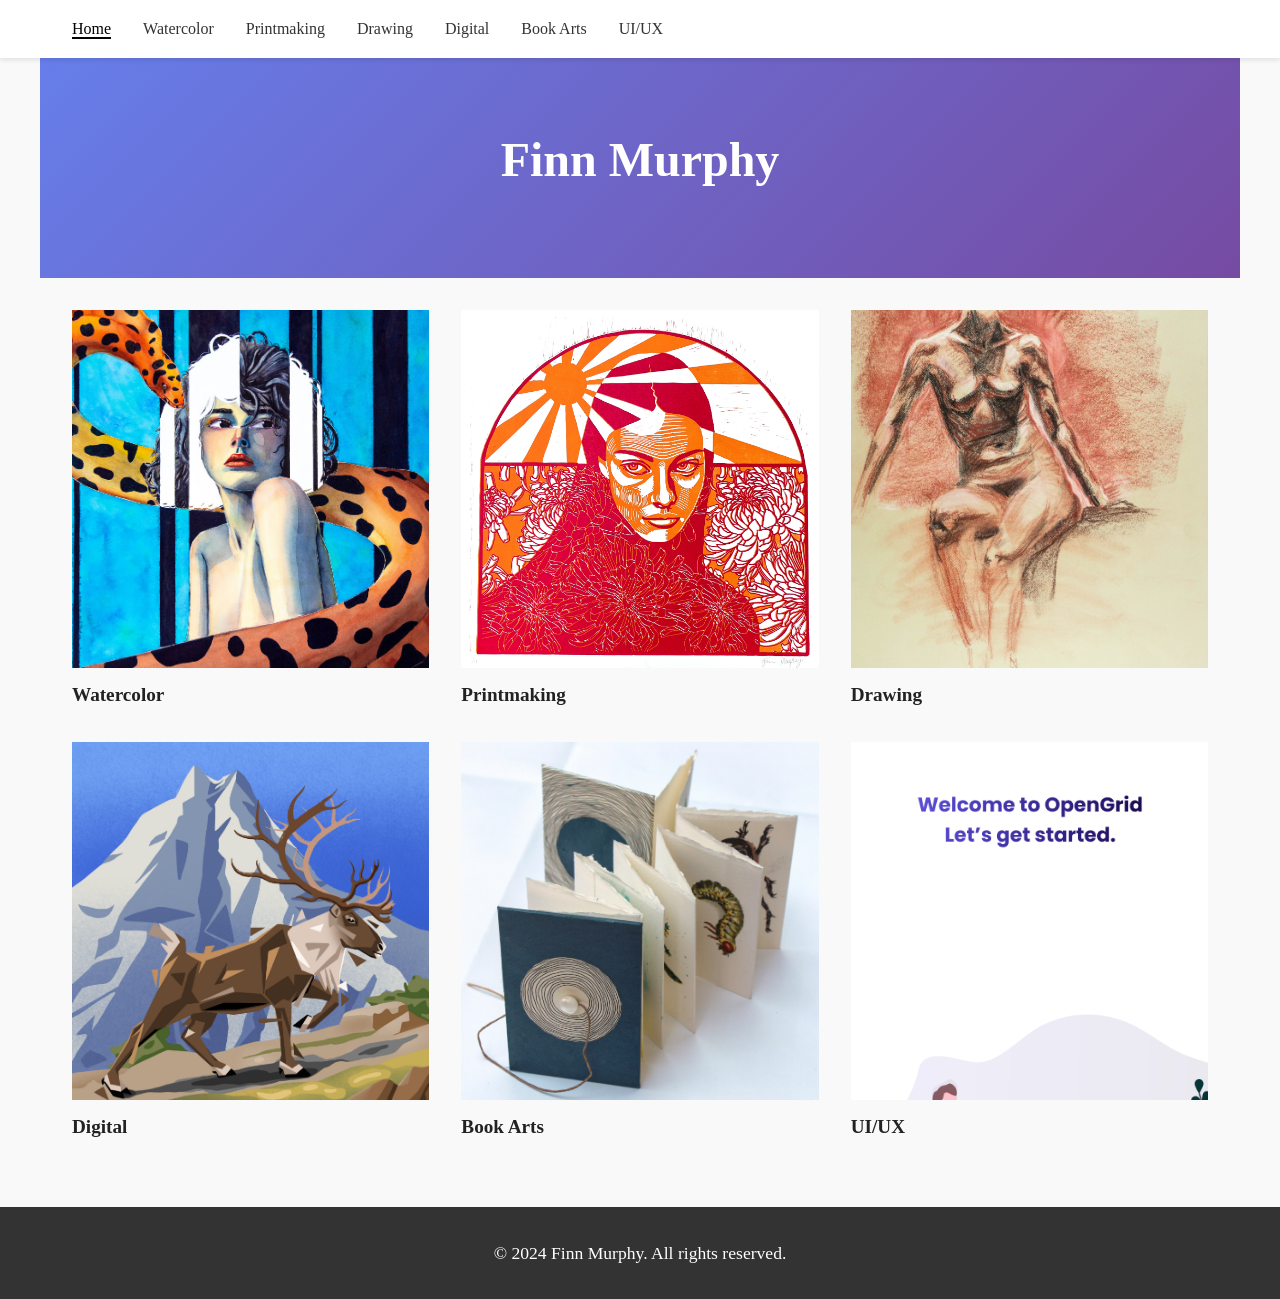
<file: index.html>
<!DOCTYPE html>
<html lang="en">
<head>
    <meta charset="UTF-8">
    <meta name="viewport" content="width=device-width, initial-scale=1.0">
    <title>Finn Murphy - Art Portfolio</title>
    <link rel="stylesheet" href="styles.css">
</head>
<body>
    <header>
        <nav>
            <ul>
                <li><a href="index.html" class="active">Home</a></li>
                <li><a href="watercolor.html">Watercolor</a></li>
                <li><a href="printmaking.html">Printmaking</a></li>
                <li><a href="drawing.html">Drawing</a></li>
                <li><a href="digital.html">Digital</a></li>
                <li><a href="book-arts.html">Book Arts</a></li>
                <li><a href="uiux.html">UI/UX</a></li>
            </ul>
        </nav>
    </header>

    <main>
        <div class="hero">
            <h1>Finn Murphy</h1>
        </div>

        <section>
            <div class="gallery">
                <div class="medium-card">
                    <a class="medium-preview-link" href="watercolor.html" aria-label="View watercolor artwork gallery">
                        <img src="images/watercolor/eel.jpeg" alt="Watercolor preview artwork">
                    </a>
                    <h3 class="medium-card-label"><a href="watercolor.html">Watercolor</a></h3>
                </div>

                <div class="medium-card">
                    <a class="medium-preview-link" href="printmaking.html" aria-label="View printmaking artwork gallery">
                        <img src="images/printmaking/red_and_orange.jpeg" alt="Printmaking preview artwork">
                    </a>
                    <h3 class="medium-card-label"><a href="printmaking.html">Printmaking</a></h3>
                </div>

                <div class="medium-card">
                    <a class="medium-preview-link" href="drawing.html" aria-label="View drawing artwork gallery">
                        <img src="images/drawing/threetone_female_figure.jpeg" alt="Drawing preview artwork">
                    </a>
                    <h3 class="medium-card-label"><a href="drawing.html">Drawing</a></h3>
                </div>

                <div class="medium-card">
                    <a class="medium-preview-link" href="digital.html" aria-label="View digital artwork gallery">
                        <img src="images/digital/Final_Caribou_.jpg" alt="Digital preview artwork">
                    </a>
                    <h3 class="medium-card-label"><a href="digital.html">Digital</a></h3>
                </div>

                <div class="medium-card">
                    <a class="medium-preview-link" href="book-arts.html" aria-label="View book arts gallery">
                        <img src="images/book-arts/life_cycle_open.jpeg" alt="Book arts preview artwork">
                    </a>
                    <h3 class="medium-card-label"><a href="book-arts.html">Book Arts</a></h3>
                </div>

                <div class="medium-card">
                    <a class="medium-preview-link" href="uiux.html" aria-label="View UI/UX design work">
                        <img src="images/uiux/welcome%20(1).png" alt="UI/UX preview">
                    </a>
                    <h3 class="medium-card-label"><a href="uiux.html">UI/UX</a></h3>
                </div>
            </div>
        </section>
    </main>

    <footer>
        <p>&copy; 2024 Finn Murphy. All rights reserved.</p>
    </footer>
</body>
</html>
</file>
<file: styles.css>
/* Reset and Base Styles */
* {
    margin: 0;
    padding: 0;
    box-sizing: border-box;
}

body {
    font-family: 'Georgia', serif;
    line-height: 1.6;
    color: #333;
    background-color: #f9f9f9;
}

/* Global spacing variable for masonry galleries */
:root {
    --gallery-gap: 10px;
}

/* Header and Navigation */
header {
    background-color: #fff;
    box-shadow: 0 2px 5px rgba(0,0,0,0.1);
    position: sticky;
    top: 0;
    z-index: 100;
}

nav {
    max-width: 1200px;
    margin: 0 auto;
    padding: 1rem 2rem;
}

nav ul {
    list-style: none;
    display: flex;
    flex-wrap: wrap;
    gap: 2rem;
    align-items: center;
}

nav a {
    text-decoration: none;
    color: #333;
    font-weight: 500;
    transition: color 0.3s ease;
}

nav a:hover,
nav a:focus {
    color: #666;
}

nav a.active {
    color: #000;
    border-bottom: 2px solid #000;
}

/* Main Content */
main {
    max-width: 1200px;
    margin: 2rem auto;
    padding: 0 2rem;
}

h1 {
    font-size: 2.5rem;
    margin-bottom: 1rem;
    color: #222;
}

h2 {
    font-size: 1.8rem;
    margin-bottom: 1rem;
    color: #333;
}

p {
    margin-bottom: 1rem;
    font-size: 1.1rem;
}

/* Gallery Grid */
.gallery {
    display: grid;
    grid-template-columns: repeat(auto-fill, minmax(300px, 1fr));
    gap: 2rem;
    margin-top: 2rem;
}

.medium-card {
    display: flex;
    flex-direction: column;
    gap: 0.75rem;
}

.medium-preview-link {
    display: block;
    background: #fff;
    overflow: hidden;
    transition: transform 0.3s ease;
}

.medium-preview-link:hover,
.medium-preview-link:focus {
    transform: translateY(-3px);
}

.medium-preview-link img {
    width: 100%;
    aspect-ratio: 1 / 1;
    object-fit: cover;
    display: block;
}

.medium-preview-placeholder .placeholder {
    height: 300px;
}

.medium-card-label {
    font-size: 1.2rem;
    margin: 0;
    color: #222;
}

.medium-card-label a {
    color: inherit;
    text-decoration: none;
}

.medium-card-label a:hover,
.medium-card-label a:focus {
    text-decoration: underline;
}

/* Masonry layout for artwork pages */
.masonry-gallery {
    column-count: 3;
    column-gap: var(--gallery-gap);
    margin-top: 2rem;

    /* make gallery span full viewport width */
    width: 100vw;
    position: relative;
    left: 50%;
    right: 50%;
    margin-left: -50vw;
    margin-right: -50vw;

    /* equal gutters on left and right, matching thumbnail spacing */
    padding-left: var(--gallery-gap);
    padding-right: var(--gallery-gap);
}

.masonry-gallery .gallery-item {
    display: inline-block;
    width: 100%;
    margin: 0 0 var(--gallery-gap);
    break-inside: avoid;
    -webkit-column-break-inside: avoid;
    page-break-inside: avoid;
}

/* Hide captions under thumbnails in masonry galleries; they will show in the lightbox instead */
.masonry-gallery .gallery-item-info {
    display: none;
}

.gallery-item {
    background: #fff;
    border-radius: 0; /* sharp corners */
    overflow: hidden;
    box-shadow: none; /* remove drop shadow */
    transition: transform 0.3s ease;
}

.gallery-item:hover,
.gallery-item:focus-within {
    transform: translateY(-3px);
    box-shadow: none;
}

.gallery-item img {
    width: 100%;
    height: auto;
    object-fit: cover;
    display: block;
}

.gallery-item-info {
    padding: 1rem;
}

.gallery-item-info h3 {
    font-size: 1.2rem;
    margin-bottom: 0.5rem;
    color: #222;
}

.gallery-item-info p {
    font-size: 0.95rem;
    color: #666;
    margin: 0;
}

/* Placeholder for images */
.placeholder {
    background: linear-gradient(135deg, #e0e0e0 0%, #f5f5f5 100%);
    display: flex;
    align-items: center;
    justify-content: center;
    color: #999;
    font-style: italic;
}

/* Hero Section */
.hero {
    text-align: center;
    padding: 4rem 0;
    background: linear-gradient(135deg, #667eea 0%, #764ba2 100%);
    color: white;
    margin: -2rem -2rem 2rem -2rem;
}

.hero h1 {
    color: white;
    font-size: 3rem;
    margin-bottom: 1rem;
}

.hero p {
    font-size: 1.3rem;
    max-width: 600px;
    margin: 0 auto;
}

/* Footer */
footer {
    background-color: #333;
    color: #fff;
    text-align: center;
    padding: 2rem;
    margin-top: 4rem;
}

footer p {
    margin: 0;
}

/* Lightbox / overlay for artwork details */
.lightbox {
    position: fixed;
    inset: 0;
    display: none;
    align-items: center;
    justify-content: center;
    background: rgba(0, 0, 0, 0.7);
    z-index: 1000;
}

.lightbox.is-open {
    display: flex;
}

.lightbox-content {
    position: relative;
    background: #fff;
    max-width: 900px;
    width: 90%;
    max-height: 90vh;
    padding: 1.5rem;
    border-radius: 8px;
    box-shadow: 0 8px 24px rgba(0, 0, 0, 0.3);
    display: grid;
    grid-template-columns: minmax(0, 3fr) minmax(0, 2fr);
    gap: 1.5rem;
}

.lightbox-image-wrapper {
    display: flex;
    align-items: center;
    justify-content: center;
}

.lightbox-image-wrapper img {
    max-width: 100%;
    max-height: 70vh;
    object-fit: contain;
    display: block;
}

.lightbox-info {
    font-size: 0.95rem;
    color: #444;
}

.lightbox-info h3 {
    font-size: 1.4rem;
    margin-bottom: 0.75rem;
    color: #222;
}

.lightbox-info p {
    margin-bottom: 0.5rem;
}

.lightbox-info p.dimensions {
    font-style: italic;
    color: #555;
}

.lightbox-close {
    position: absolute;
    top: 0.75rem;
    right: 1rem;
    background: none;
    border: none;
    font-size: 2rem;
    line-height: 1;
    cursor: pointer;
    color: #666;
}

.lightbox-close:hover,
.lightbox-close:focus {
    color: #000;
}

/* Make lightbox layout stack on small screens */
@media (max-width: 768px) {
    .lightbox-content {
        grid-template-columns: 1fr;
        max-height: 90vh;
        overflow-y: auto;
    }
}

/* Mobile mockup grid for UI/UX page */
.mobile-mockup-grid {
    display: grid;
    grid-template-columns: repeat(4, 1fr);
    gap: 1.5rem;
    margin-top: 2rem;
}

.mobile-mockup-grid .gallery-item-info {
    display: none;
}

/* CSS phone frame wrapping bare Figma screens */
.phone-frame.gallery-item {
    background: #1c1c1e;
    border-radius: 40px;
    padding: 12px 8px;
}

.phone-frame.gallery-item::before {
    content: '';
    display: block;
    width: 30%;
    height: 8px;
    background: #3a3a3c;
    border-radius: 4px;
    margin: 0 auto 10px;
}

.phone-frame.gallery-item img {
    border-radius: 28px;
}

@media (max-width: 900px) {
    .mobile-mockup-grid {
        grid-template-columns: repeat(3, 1fr);
    }
}

@media (max-width: 600px) {
    .mobile-mockup-grid {
        grid-template-columns: repeat(2, 1fr);
    }
}

/* Responsive Design */
@media (max-width: 768px) {
    :root {
        --gallery-gap: 6px; /* slightly smaller gap on mobile, equal in both directions */
    }

    nav ul {
        flex-direction: column;
        gap: 1rem;
    }

    .hero h1 {
        font-size: 2rem;
    }

    h1 {
        font-size: 2rem;
    }

    .gallery {
        grid-template-columns: 1fr;
    }
}
</file>
